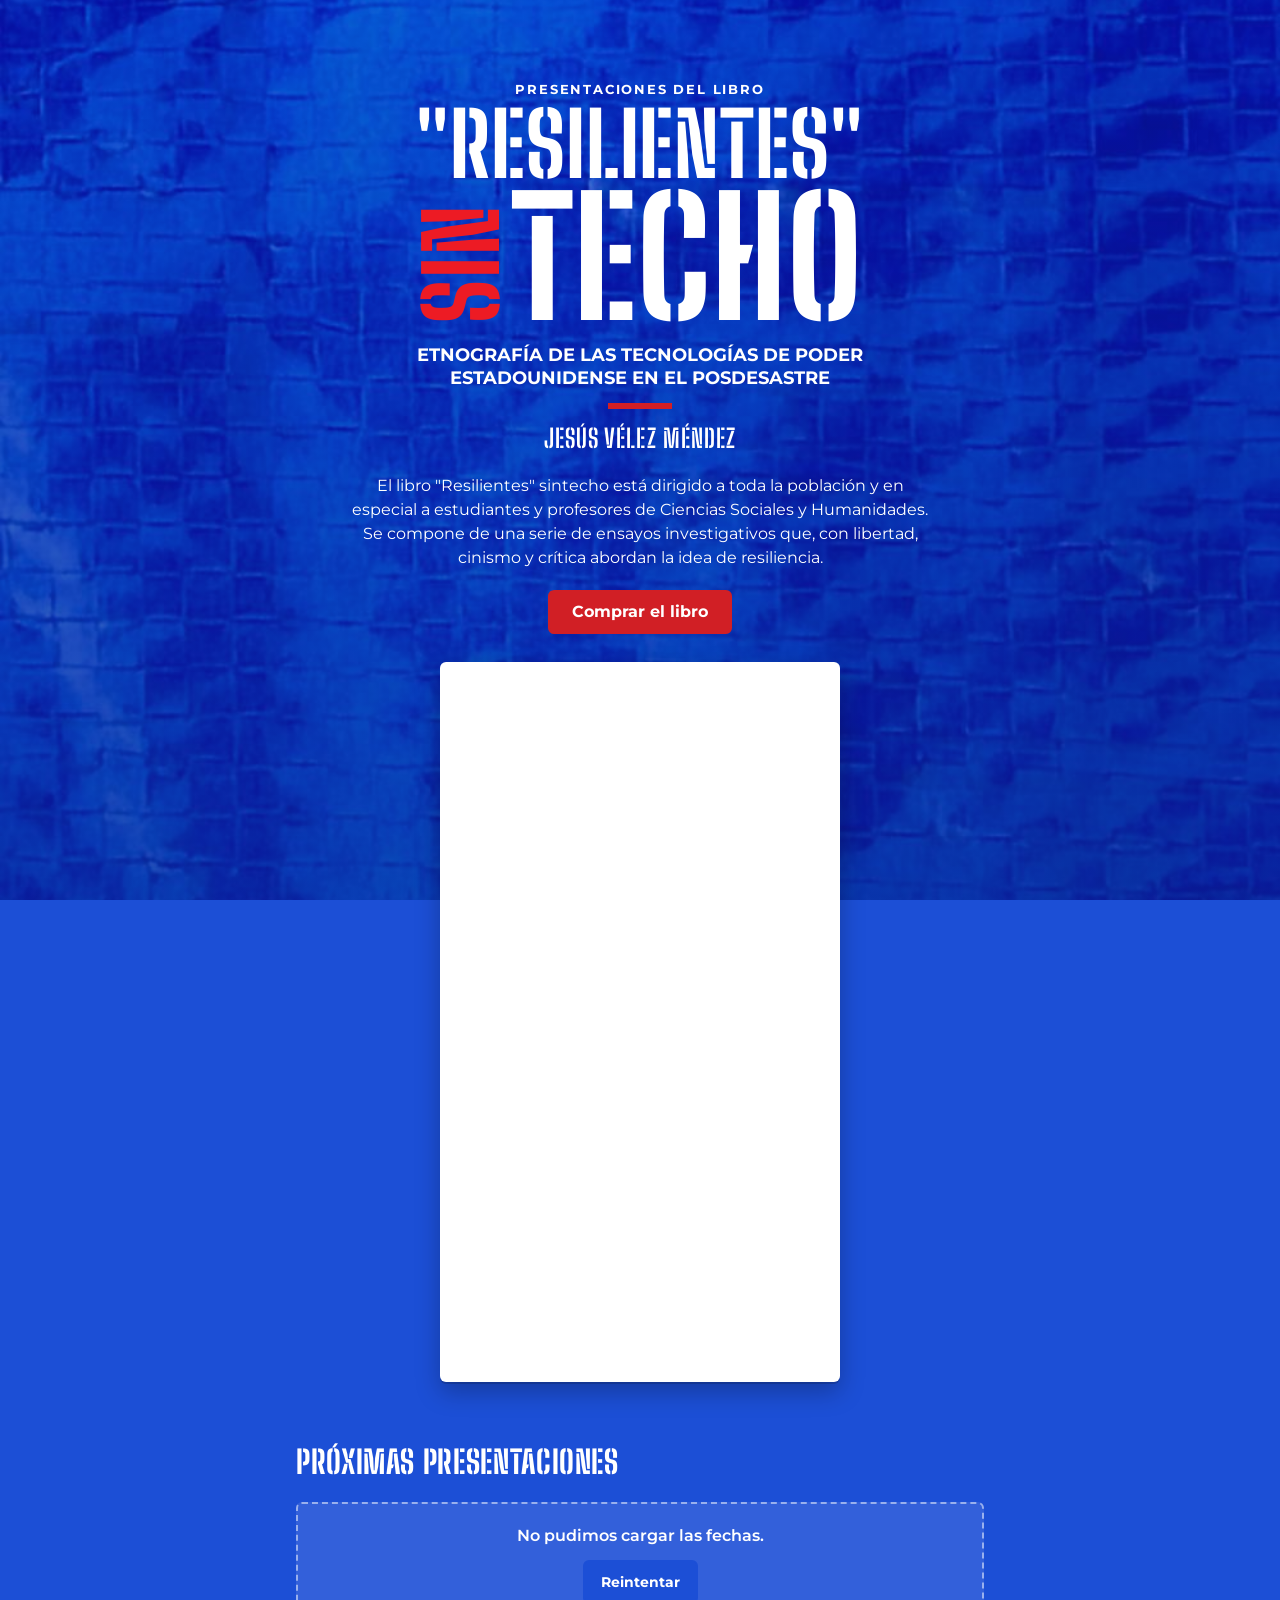
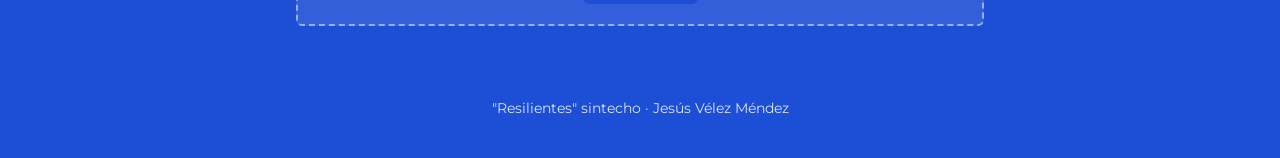
<file: index.html>
<!doctype html>
<html lang="es">
<head>
  <meta charset="utf-8">
  <meta name="viewport" content="width=device-width, initial-scale=1">
  <title>"Resilientes" sintecho — Presentaciones</title>
  <!-- La reseña ya no se muestra en la página (ahí va el video), pero sigue siendo la descripción para buscadores. -->
  <meta name="description" content="El libro &quot;Resilientes&quot; sintecho está dirigido a toda la población y en especial a estudiantes y profesores de Ciencias Sociales y Humanidades. Se compone de una serie de ensayos investigativos que, con libertad, cinismo y crítica abordan la idea de resiliencia. Fechas y lugares de las presentaciones.">
  <meta name="theme-color" content="#1c4fd6">
  <!-- La página tiene su propio diseño sobre la lona azul: que las extensiones de modo oscuro no lo repinten. -->
  <meta name="color-scheme" content="only light">
  <meta name="darkreader-lock">
  <meta property="og:type" content="website">
  <meta property="og:locale" content="es_PR">
  <meta property="og:title" content="&quot;Resilientes&quot; sintecho — Presentaciones">
  <meta property="og:description" content="Etnografía de las tecnologías de poder estadounidense en el posdesastre. Jesús Vélez Méndez. Fechas y lugares de las presentaciones.">
  <meta property="og:url" content="https://pasalocarlos.github.io/resilientes-sintecho/">
  <meta property="og:image" content="https://pasalocarlos.github.io/resilientes-sintecho/assets/og.jpg">
  <meta property="og:image:width" content="1200">
  <meta property="og:image:height" content="630">
  <meta name="twitter:card" content="summary_large_image">
  <link rel="preconnect" href="https://fonts.googleapis.com">
  <link rel="preconnect" href="https://fonts.gstatic.com" crossorigin>
  <link rel="stylesheet" href="https://fonts.googleapis.com/css2?family=Big+Shoulders+Stencil+Display:wght@700;800&family=Montserrat:wght@400;600;700&display=swap">
  <!-- GitHub Pages deja que el navegador guarde los archivos 10 min y los teléfonos reusan pestañas viejas.
       Estilos, código y datos son pequeños: se piden siempre frescos (?t=…) para que un cambio se vea enseguida. -->
  <script>window.VERSION_CARGA = Date.now();</script>
  <script>document.write('<link rel="stylesheet" href="styles.css?t=' + window.VERSION_CARGA + '">');</script>
  <noscript><link rel="stylesheet" href="styles.css"></noscript>
</head>
<body>
  <div id="errores" class="errores" role="alert" hidden>
    <p><strong>Hay errores en presentaciones.js</strong> (las entradas con error no se muestran):</p>
    <ul></ul>
  </div>

  <header class="portada">
    <div class="portada__texto">
      <p class="portada__antetitulo">Presentaciones del libro</p>
      <h1 class="portada__titulo" data-libro="titulo">"Resilientes" sintecho</h1>
      <p class="portada__subtitulo" data-libro="subtitulo">Etnografía de las tecnologías de poder estadounidense en el posdesastre</p>
      <p class="portada__autor" data-libro="autor">Jesús Vélez Méndez</p>
      <p class="portada__resena" data-libro="resena"></p>
    </div>
    <figure class="portada__video" hidden>
      <iframe class="portada__video-marco" title="Jesús Vélez Méndez habla del libro (video de Instagram)"
              allow="encrypted-media; picture-in-picture; clipboard-write" allowfullscreen></iframe>
    </figure>
    <p class="portada__acciones">
      <a class="boton boton--comprar portada__comprar" target="_blank" rel="noopener">Comprar el libro</a>
    </p>
  </header>

  <main class="agenda">
    <section aria-labelledby="t-proximas">
      <h2 id="t-proximas" class="agenda__titulo">Próximas presentaciones</h2>
      <ol id="proximas" class="tarjetas"></ol>
      <p id="cargando" class="agenda__vacio" hidden>Cargando fechas…</p>
      <div id="sin-datos" class="agenda__vacio" hidden>
        <p>No pudimos cargar las fechas.</p>
        <button type="button" id="reintentar" class="boton">Reintentar</button>
      </div>
      <p id="sin-proximas" class="agenda__vacio" hidden>Pronto anunciaremos nuevas fechas.</p>
    </section>

    <section id="bloque-anteriores" hidden>
      <details class="anteriores">
        <summary class="anteriores__resumen">Presentaciones anteriores</summary>
        <ol id="anteriores" class="tarjetas tarjetas--pasadas"></ol>
      </details>
    </section>
  </main>

  <footer class="pie">
    <p>"Resilientes" sintecho · Jesús Vélez Méndez</p>
  </footer>

  <template id="tpl-tarjeta">
    <li class="tarjeta">
      <div class="tarjeta__fecha" aria-hidden="true">
        <span class="tarjeta__dia"></span>
        <span class="tarjeta__mes"></span>
        <span class="tarjeta__semana"></span>
      </div>
      <div class="tarjeta__cuerpo">
        <span class="tarjeta__badge" hidden>Próxima</span>
        <p class="tarjeta__cuando"><time></time></p>
        <p class="tarjeta__lugar"></p>
        <p class="tarjeta__direccion"></p>
        <p class="tarjeta__invitados" hidden></p>
        <p class="tarjeta__notas" hidden></p>
        <div class="tarjeta__acciones">
          <a class="boton boton--claro tarjeta__mapa" target="_blank" rel="noopener">Cómo llegar</a>
          <a class="boton boton--claro tarjeta__masinfo" target="_blank" rel="noopener">Más información</a>
          <div class="calendario">
            <button type="button" class="boton tarjeta__cal" aria-expanded="false">Añadir al calendario</button>
            <div class="calendario__menu" hidden>
              <a class="calendario__opcion calendario__google" target="_blank" rel="noopener">Google Calendar</a>
              <button type="button" class="calendario__opcion calendario__ics">Apple / Outlook (.ics)</button>
            </div>
          </div>
        </div>
      </div>
    </li>
  </template>

  <script>
    ['presentaciones.js', 'agenda.js', 'fuente.js', 'app.js'].forEach(function (f) {
      document.write('<script src="' + f + '?t=' + window.VERSION_CARGA + '"><\/script>');
    });
    // Si el teléfono devuelve la pestaña desde memoria después de 10 min, recargar para ver lo último.
    window.addEventListener('pageshow', function (e) {
      if (e.persisted && Date.now() - window.VERSION_CARGA > 10 * 60 * 1000) location.reload();
    });
  </script>
</body>
</html>
</file>
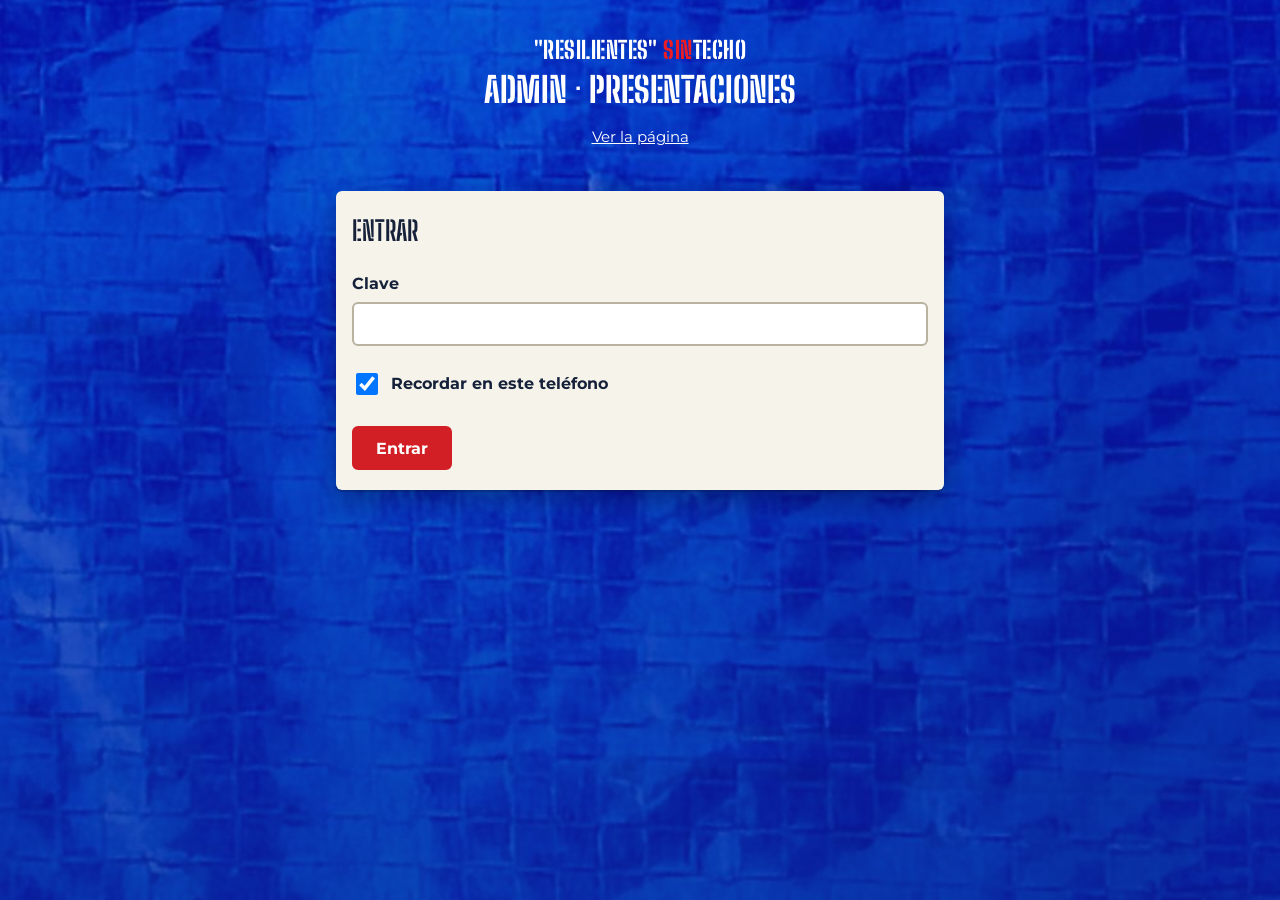
<file: admin.html>
<!doctype html>
<html lang="es">
<head>
  <meta charset="utf-8">
  <meta name="viewport" content="width=device-width, initial-scale=1">
  <title>Admin · Presentaciones</title>
  <meta name="robots" content="noindex, nofollow">
  <meta name="theme-color" content="#1c4fd6">
  <meta name="color-scheme" content="only light">
  <meta name="darkreader-lock">
  <link rel="preconnect" href="https://fonts.googleapis.com">
  <link rel="preconnect" href="https://fonts.gstatic.com" crossorigin>
  <link rel="stylesheet" href="https://fonts.googleapis.com/css2?family=Big+Shoulders+Stencil+Display:wght@700;800&family=Montserrat:wght@400;600;700&display=swap">
  <script>window.VERSION_CARGA = Date.now();</script>
  <script>document.write('<link rel="stylesheet" href="styles.css?t=' + window.VERSION_CARGA + '">');</script>
</head>
<body>
  <header class="admin__cabecera">
    <p class="admin__marca">"Resilientes" <span class="admin__sin">sin</span>techo</p>
    <h1 class="admin__titulo">Admin · Presentaciones</h1>
    <p class="admin__enlaces">
      <a href="./" target="_blank" rel="noopener">Ver la página</a>
      <button type="button" id="salir" class="admin__salir" hidden>Salir</button>
    </p>
  </header>

  <main class="admin__main">
    <div id="aviso" class="admin__aviso" role="status" aria-live="polite" hidden></div>

    <form id="entrar" class="admin__panel" novalidate>
      <h2>Entrar</h2>
      <label for="clave">Clave</label>
      <input id="clave" name="clave" type="password" autocomplete="current-password"
             autocapitalize="off" autocorrect="off" spellcheck="false">
      <label class="admin__casilla"><input id="recordar" type="checkbox" checked> Recordar en este teléfono</label>
      <p class="admin__error" id="error-entrar" hidden></p>
      <div class="admin__botones"><button type="submit" class="boton boton--comprar">Entrar</button></div>
    </form>

    <section id="panel" hidden>
      <button type="button" id="nueva" class="boton boton--comprar admin__nueva">+ Añadir presentación</button>

      <div id="invalidas" class="admin__invalidas" hidden>
        <p><strong></strong></p>
        <ul></ul>
      </div>

      <form id="formulario" class="admin__panel" novalidate hidden>
        <h2 id="titulo-formulario">Nueva presentación</h2>

        <label for="f-fecha">Fecha</label>
        <input id="f-fecha" name="fecha" type="date">
        <p class="admin__error" data-error-de="fecha" hidden></p>

        <label for="f-hora">Hora</label>
        <input id="f-hora" name="hora" type="time">
        <p class="admin__error" data-error-de="hora" hidden></p>

        <label for="f-lugar">Lugar</label>
        <input id="f-lugar" name="lugar" type="text" maxlength="120" placeholder="Ej. Librería Mágica">
        <p class="admin__error" data-error-de="lugar" hidden></p>

        <label for="f-direccion">Dirección</label>
        <input id="f-direccion" name="direccion" type="text" maxlength="200" placeholder="Calle, número, pueblo">
        <p class="admin__error" data-error-de="direccion" hidden></p>

        <label for="f-invitados">Invitados <span>(opcional, un nombre por línea)</span></label>
        <textarea id="f-invitados" name="invitados" rows="3" placeholder="Nombre Apellido (moderadora)"></textarea>
        <p class="admin__error" data-error-de="invitados" hidden></p>

        <label for="f-notas">Notas <span>(opcional)</span></label>
        <input id="f-notas" name="notas" type="text" maxlength="200" placeholder="Ej. Entrada libre">
        <p class="admin__error" data-error-de="notas" hidden></p>

        <label for="f-masInfo">Enlace "Más información" <span>(opcional)</span></label>
        <input id="f-masInfo" name="masInfo" type="url" inputmode="url" placeholder="https://…">
        <p class="admin__error" data-error-de="masInfo" hidden></p>

        <label for="f-duracionMin">Duración <span>(para el calendario)</span></label>
        <select id="f-duracionMin" name="duracionMin">
          <option value="60">1 hora</option>
          <option value="90">1 hora 30 minutos</option>
          <option value="120" selected>2 horas</option>
          <option value="180">3 horas</option>
        </select>
        <p class="admin__error" data-error-de="duracionMin" hidden></p>

        <details class="admin__avanzadas">
          <summary>Opciones avanzadas</summary>
          <label for="f-mapa">Enlace del mapa <span>(si se deja vacío, se busca el lugar y la dirección)</span></label>
          <input id="f-mapa" name="mapa" type="url" inputmode="url" placeholder="https://maps.app.goo.gl/…">
          <p class="admin__error" data-error-de="mapa" hidden></p>
        </details>

        <p class="admin__error" id="error-formulario" hidden></p>
        <div class="admin__botones">
          <button type="submit" id="guardar" class="boton boton--comprar">Guardar</button>
          <button type="button" id="cancelar" class="boton boton--claro">Cancelar</button>
        </div>
      </form>

      <h2 class="admin__seccion">Próximas</h2>
      <ol id="lista-proximas" class="tarjetas"></ol>
      <p id="vacio-proximas" class="admin__vacio" hidden>No hay presentaciones próximas.</p>

      <details class="anteriores">
        <summary class="anteriores__resumen">Anteriores</summary>
        <ol id="lista-anteriores" class="tarjetas tarjetas--pasadas"></ol>
      </details>
    </section>
  </main>

  <template id="tpl-admin-tarjeta">
    <li class="tarjeta">
      <div class="tarjeta__fecha" aria-hidden="true">
        <span class="tarjeta__dia"></span>
        <span class="tarjeta__mes"></span>
        <span class="tarjeta__semana"></span>
      </div>
      <div class="tarjeta__cuerpo">
        <p class="tarjeta__cuando"></p>
        <p class="tarjeta__lugar"></p>
        <p class="tarjeta__direccion"></p>
        <div class="tarjeta__acciones">
          <button type="button" class="boton boton--claro" data-accion="editar">Editar</button>
          <button type="button" class="boton boton--claro admin__borrar" data-accion="borrar">Borrar</button>
        </div>
        <div class="admin__confirmar" hidden>
          <p class="admin__pregunta"></p>
          <button type="button" class="boton boton--comprar" data-accion="confirmar">Sí, borrar</button>
          <button type="button" class="boton boton--claro" data-accion="cancelar-borrar">Cancelar</button>
        </div>
      </div>
    </li>
  </template>

  <script>
    ['presentaciones.js', 'agenda.js', 'admin-datos.js', 'admin.js'].forEach(function (f) {
      document.write('<script src="' + f + '?t=' + window.VERSION_CARGA + '"><\/script>');
    });
  </script>
</body>
</html>
</file>
<file: styles.css>
:root {
  --azul: #1c4fd6;
  --azul-hondo: #0e2a86;
  --rojo: #d11f25;
  --rojo-texto: #b3141a;
  --rojo-portada: #ed1b24;   /* el rojo exacto del "SIN" de la portada */
  --papel: #f6f3ea;
  --tinta: #16213a;
  --tinta-suave: #4a5470;
  --blanco: #ffffff;
  --display: 'Big Shoulders Stencil Display', 'Arial Narrow', Impact, sans-serif;
  --texto: 'Montserrat', system-ui, -apple-system, 'Segoe UI', sans-serif;
  --radio: 6px;
  --sombra: 0 2px 0 rgba(0, 0, 0, .15), 0 10px 24px rgba(0, 0, 0, .25);
}

*, *::before, *::after { box-sizing: border-box; }
html { -webkit-text-size-adjust: 100%; }
body {
  margin: 0;
  min-height: 100vh;
  font-family: var(--texto);
  font-size: 1rem;
  line-height: 1.5;
  color: var(--blanco);
  background: var(--azul);
}
/* Fondo: la lona azul de la portada, fija al viewport (iOS ignora background-attachment: fixed). */
body::before {
  content: '';
  position: fixed;
  inset: 0;
  z-index: -1;
  background:
    linear-gradient(180deg, rgba(14, 42, 134, .35) 0%, rgba(14, 42, 134, .6) 100%),
    url('assets/lona.jpg') center / cover no-repeat,
    var(--azul);
}
img { max-width: 100%; height: auto; display: block; }
a { color: inherit; }
:focus-visible { outline: 3px solid var(--blanco); outline-offset: 3px; }
.tarjeta :focus-visible { outline-color: var(--azul); }

/* ---------- errores ---------- */
.errores {
  background: #7f0d11;
  color: var(--blanco);
  padding: 12px 16px;
  font-size: .9rem;
  border-bottom: 4px solid var(--rojo);
}
.errores p { margin: 0 0 4px; }
.errores ul { margin: 0; padding-left: 20px; }
.errores li { font-family: ui-monospace, Consolas, monospace; overflow-wrap: anywhere; }

/* ---------- portada ----------
   Sin imagen: el título en esténcil sobre la lona ES la portada. */
.portada {
  max-width: 720px;
  margin: 0 auto;
  padding: 48px 16px 8px;
  text-align: center;
  display: grid;
  grid-template-areas: "texto" "acciones" "video";
}
.portada__texto { grid-area: texto; max-width: 36rem; margin: 0 auto; }
.portada__antetitulo {
  margin: 0 0 4px;
  font-weight: 700;
  font-size: .8rem;
  letter-spacing: .14em;
  text-transform: uppercase;
}
.portada__titulo {
  margin: 0;
  font-family: var(--display);
  font-weight: 800;
  font-size: clamp(2.8rem, 13vw, 5.5rem);
  line-height: .95;
  text-transform: uppercase;
  letter-spacing: .01em;
}
/* Título armado como la portada: "SIN" de lado (se lee de abajo hacia arriba) junto a "TECHO". */
.portada__linea1 { display: block; }
.portada__linea2 {
  display: inline-flex;
  align-items: flex-end;
  font-size: 1.42em;           /* TECHO más grande que RESILIENTES, como en la portada */
  line-height: .8;
  margin-top: .04em;
}
.portada__sin {
  color: var(--rojo-portada);
  writing-mode: vertical-rl;
  transform: rotate(180deg);
  font-size: .6em;             /* el largo de "SIN" ≈ el alto de "TECHO" */
  line-height: .9;
  letter-spacing: .02em;
  margin-right: .06em;
}
.portada__subtitulo {
  margin: 12px 0 0;
  font-weight: 700;
  text-transform: uppercase;
  font-size: .95rem;
  line-height: 1.3;
}
.portada__autor {
  margin: 14px 0 0;
  font-family: var(--display);
  font-weight: 700;
  font-size: 1.6rem;
  letter-spacing: .04em;
  text-transform: uppercase;
}
.portada__autor::before {
  content: '';
  display: block;
  width: 64px;
  height: 6px;
  margin: 0 auto 10px;
  background: var(--rojo);
}
.portada__resena { margin: 16px 0 0; }
.portada__resena:empty { display: none; }
.portada__acciones { grid-area: acciones; margin: 20px 0 0; }
.portada__video { grid-area: video; margin: 28px auto 0; width: min(100%, 400px); }
.portada__video[hidden] { display: none; }
.portada__video-marco {
  display: block;
  width: 100%;
  height: 720px;               /* hasta que Instagram informe su alto real */
  border: 0;
  border-radius: var(--radio);
  background: var(--blanco);
  box-shadow: var(--sombra);
}

.boton.boton--comprar { background: var(--rojo); border-color: var(--rojo); font-size: 1rem; padding: 0 22px; }
.boton.boton--comprar:hover { background: #a8151a; border-color: #a8151a; }

@media (min-width: 768px) {
  .portada { padding-top: 80px; }
  .portada__subtitulo { font-size: 1.1rem; }
}

/* ---------- agenda ---------- */
.agenda {
  max-width: 720px;
  margin: 0 auto;
  padding: 24px 16px 48px;
}
.agenda__titulo {
  margin: 24px 0 16px;
  font-family: var(--display);
  font-weight: 800;
  font-size: 2rem;
  text-transform: uppercase;
  letter-spacing: .02em;
}
.agenda__vacio {
  background: rgba(255, 255, 255, .1);
  border: 2px dashed rgba(255, 255, 255, .5);
  border-radius: var(--radio);
  padding: 20px;
  text-align: center;
  font-weight: 600;
}
.agenda__vacio p { margin: 0 0 12px; }
.agenda__vacio[hidden] { display: none; }

.tarjetas { list-style: none; margin: 0; padding: 0; display: grid; gap: 16px; }

.tarjeta {
  display: grid;
  grid-template-columns: 72px 1fr;
  background: var(--papel);
  color: var(--tinta);
  border-radius: var(--radio);
  box-shadow: var(--sombra);
  overflow: visible;
}
.tarjeta__fecha {
  display: flex;
  flex-direction: column;
  align-items: center;
  justify-content: center;
  padding: 12px 4px;
  background: var(--rojo);
  color: var(--blanco);
  border-radius: var(--radio) 0 0 var(--radio);
  text-transform: uppercase;
  line-height: 1;
}
.tarjeta__dia { font-family: var(--display); font-weight: 800; font-size: 2.4rem; }
.tarjeta__mes { font-weight: 700; font-size: .85rem; letter-spacing: .08em; margin-top: 4px; }
.tarjeta__semana { font-size: .75rem; margin-top: 4px; }

.tarjeta__cuerpo { padding: 14px 16px 16px; min-width: 0; }
.tarjeta__cuerpo p { margin: 0; overflow-wrap: anywhere; }
.tarjeta__badge {
  display: inline-block;
  margin-bottom: 6px;
  padding: 2px 8px;
  border-radius: 999px;
  background: var(--rojo);
  color: var(--blanco);
  font-size: .7rem;
  font-weight: 700;
  letter-spacing: .08em;
  text-transform: uppercase;
}
.tarjeta__badge[hidden] { display: none; }
.tarjeta__cuando { font-weight: 700; color: var(--rojo-texto); }
.tarjeta__cuando::first-letter { text-transform: uppercase; }
.tarjeta__cuerpo .tarjeta__lugar { font-weight: 700; font-size: 1.1rem; margin-top: 4px; }
.tarjeta__direccion, .tarjeta__invitados, .tarjeta__notas { color: var(--tinta-suave); font-size: .95rem; }
.tarjeta__cuerpo .tarjeta__invitados { margin-top: 6px; }
.tarjeta__acciones { display: flex; flex-wrap: wrap; gap: 8px; margin-top: 14px; }

.boton {
  display: inline-flex;
  align-items: center;
  min-height: 44px;
  padding: 0 16px;
  border: 2px solid var(--azul);
  border-radius: var(--radio);
  background: var(--azul);
  color: var(--blanco);
  font: 700 .9rem var(--texto);
  text-decoration: none;
  cursor: pointer;
}
.boton:hover { background: var(--azul-hondo); border-color: var(--azul-hondo); }
.boton--claro { background: transparent; color: var(--azul-hondo); }
.boton--claro:hover { background: rgba(28, 79, 214, .08); color: var(--azul-hondo); }

.calendario { position: relative; }
.calendario__menu {
  position: absolute;
  z-index: 10;
  top: calc(100% + 6px);
  left: 0;
  min-width: 230px;
  display: grid;
  background: var(--blanco);
  border-radius: var(--radio);
  box-shadow: var(--sombra);
  padding: 6px;
  animation: aparecer .12s ease-out;
}
.calendario__menu[hidden] { display: none; }
.calendario__opcion {
  display: block;
  width: 100%;
  min-height: 44px;
  padding: 10px 12px;
  border: 0;
  border-radius: 4px;
  background: none;
  color: var(--tinta);
  font: 600 .9rem var(--texto);
  text-align: left;
  text-decoration: none;
  cursor: pointer;
}
.calendario__opcion:hover { background: var(--papel); }
@keyframes aparecer { from { opacity: 0; transform: translateY(-4px); } }
@media (prefers-reduced-motion: reduce) { .calendario__menu { animation: none; } }

/* ---------- anteriores ---------- */
.anteriores { margin-top: 40px; }
.anteriores__resumen {
  cursor: pointer;
  font-family: var(--display);
  font-weight: 700;
  font-size: 1.4rem;
  text-transform: uppercase;
  letter-spacing: .02em;
  padding: 8px 0;
}
.anteriores[open] .tarjetas { margin-top: 12px; }
.tarjetas--pasadas .tarjeta { opacity: .85; }
.tarjetas--pasadas .tarjeta__fecha { background: var(--tinta-suave); }

/* ---------- pie ---------- */
.pie { text-align: center; padding: 24px 16px 40px; font-size: .85rem; opacity: .85; }
.pie p { margin: 0; }

/* ---------- admin ---------- */
.admin__cabecera { max-width: 640px; margin: 0 auto; padding: 32px 16px 8px; text-align: center; }
.admin__marca { margin: 0; font-family: var(--display); font-weight: 800; font-size: 1.5rem; text-transform: uppercase; letter-spacing: .02em; }
.admin__sin { color: var(--rojo-portada); }
.admin__titulo { margin: 4px 0 0; font-family: var(--display); font-weight: 800; font-size: 2.2rem; line-height: 1; text-transform: uppercase; }
.admin__enlaces { display: flex; justify-content: center; align-items: center; gap: 20px; margin: 8px 0 0; font-size: .95rem; }
.admin__enlaces a, .admin__salir { display: inline-flex; align-items: center; min-height: 44px; color: inherit; }
.admin__salir { background: none; border: 0; padding: 0; font: inherit; text-decoration: underline; cursor: pointer; }
.admin__salir[hidden] { display: none; }
.admin__main { max-width: 640px; margin: 0 auto; padding: 8px 16px 48px; }

.admin__panel {
  display: grid; gap: 6px; margin: 16px 0; padding: 20px 16px;
  background: var(--papel); color: var(--tinta); border-radius: var(--radio); box-shadow: var(--sombra);
}
.admin__panel[hidden] { display: none; }
.admin__panel h2 { margin: 0 0 4px; font-family: var(--display); font-size: 1.7rem; text-transform: uppercase; }
.admin__panel label { margin-top: 10px; font-weight: 700; }
.admin__panel label span { font-weight: 400; color: var(--tinta-suave); }
.admin__panel input:not([type=checkbox]), .admin__panel select, .admin__panel textarea {
  width: 100%; min-height: 44px; padding: 10px 12px;
  border: 2px solid #b9b2a0; border-radius: var(--radio);
  background: var(--blanco); color: var(--tinta); font: 1rem var(--texto);
}
.admin__panel textarea { min-height: 88px; resize: vertical; }
.admin__panel [aria-invalid="true"] { border-color: var(--rojo-texto); }
.admin__panel :focus-visible { outline: 3px solid var(--azul); outline-offset: 2px; }
.admin__casilla { display: flex; align-items: center; gap: 10px; min-height: 44px; }
.admin__casilla input { width: 22px; height: 22px; }
.admin__error { margin: 2px 0 0; color: var(--rojo-texto); font-weight: 600; font-size: .9rem; }
.admin__error[hidden] { display: none; }
.admin__botones { display: flex; flex-wrap: wrap; gap: 10px; margin-top: 14px; }
.admin__avanzadas { margin-top: 10px; }
.admin__avanzadas summary { display: flex; align-items: center; min-height: 44px; font-weight: 600; cursor: pointer; }

.admin__nueva { width: 100%; justify-content: center; min-height: 52px; margin: 16px 0 4px; font-size: 1.05rem; }
.admin__nueva[hidden] { display: none; }
.admin__seccion { margin: 28px 0 12px; font-family: var(--display); font-weight: 800; font-size: 1.8rem; text-transform: uppercase; }
.admin__vacio { padding: 16px; text-align: center; border: 2px dashed rgba(255, 255, 255, .5); border-radius: var(--radio); background: rgba(255, 255, 255, .1); }
.admin__vacio[hidden] { display: none; }

.admin__aviso { position: sticky; top: 8px; z-index: 20; margin: 12px 0; padding: 12px 16px; border-radius: var(--radio); background: #e7f6ec; color: #14532d; font-weight: 700; box-shadow: var(--sombra); }
.admin__aviso--error { background: #fdecec; color: #8a1116; }
.admin__aviso[hidden] { display: none; }
.admin__invalidas { margin: 12px 0; padding: 12px 16px; border-radius: var(--radio); background: #fff4d6; color: #5c4400; }
.admin__invalidas p { margin: 0; }
.admin__invalidas ul { margin: 6px 0 0; padding-left: 20px; }
.admin__invalidas[hidden] { display: none; }

.admin__confirmar { display: flex; flex-wrap: wrap; align-items: center; gap: 8px; margin-top: 12px; padding-top: 12px; border-top: 1px solid #ddd6c4; }
.admin__confirmar[hidden] { display: none; }
.tarjeta__cuerpo .admin__pregunta { width: 100%; margin: 0; font-weight: 700; }
.boton.admin__borrar { border-color: var(--rojo-texto); color: var(--rojo-texto); }
</file>
